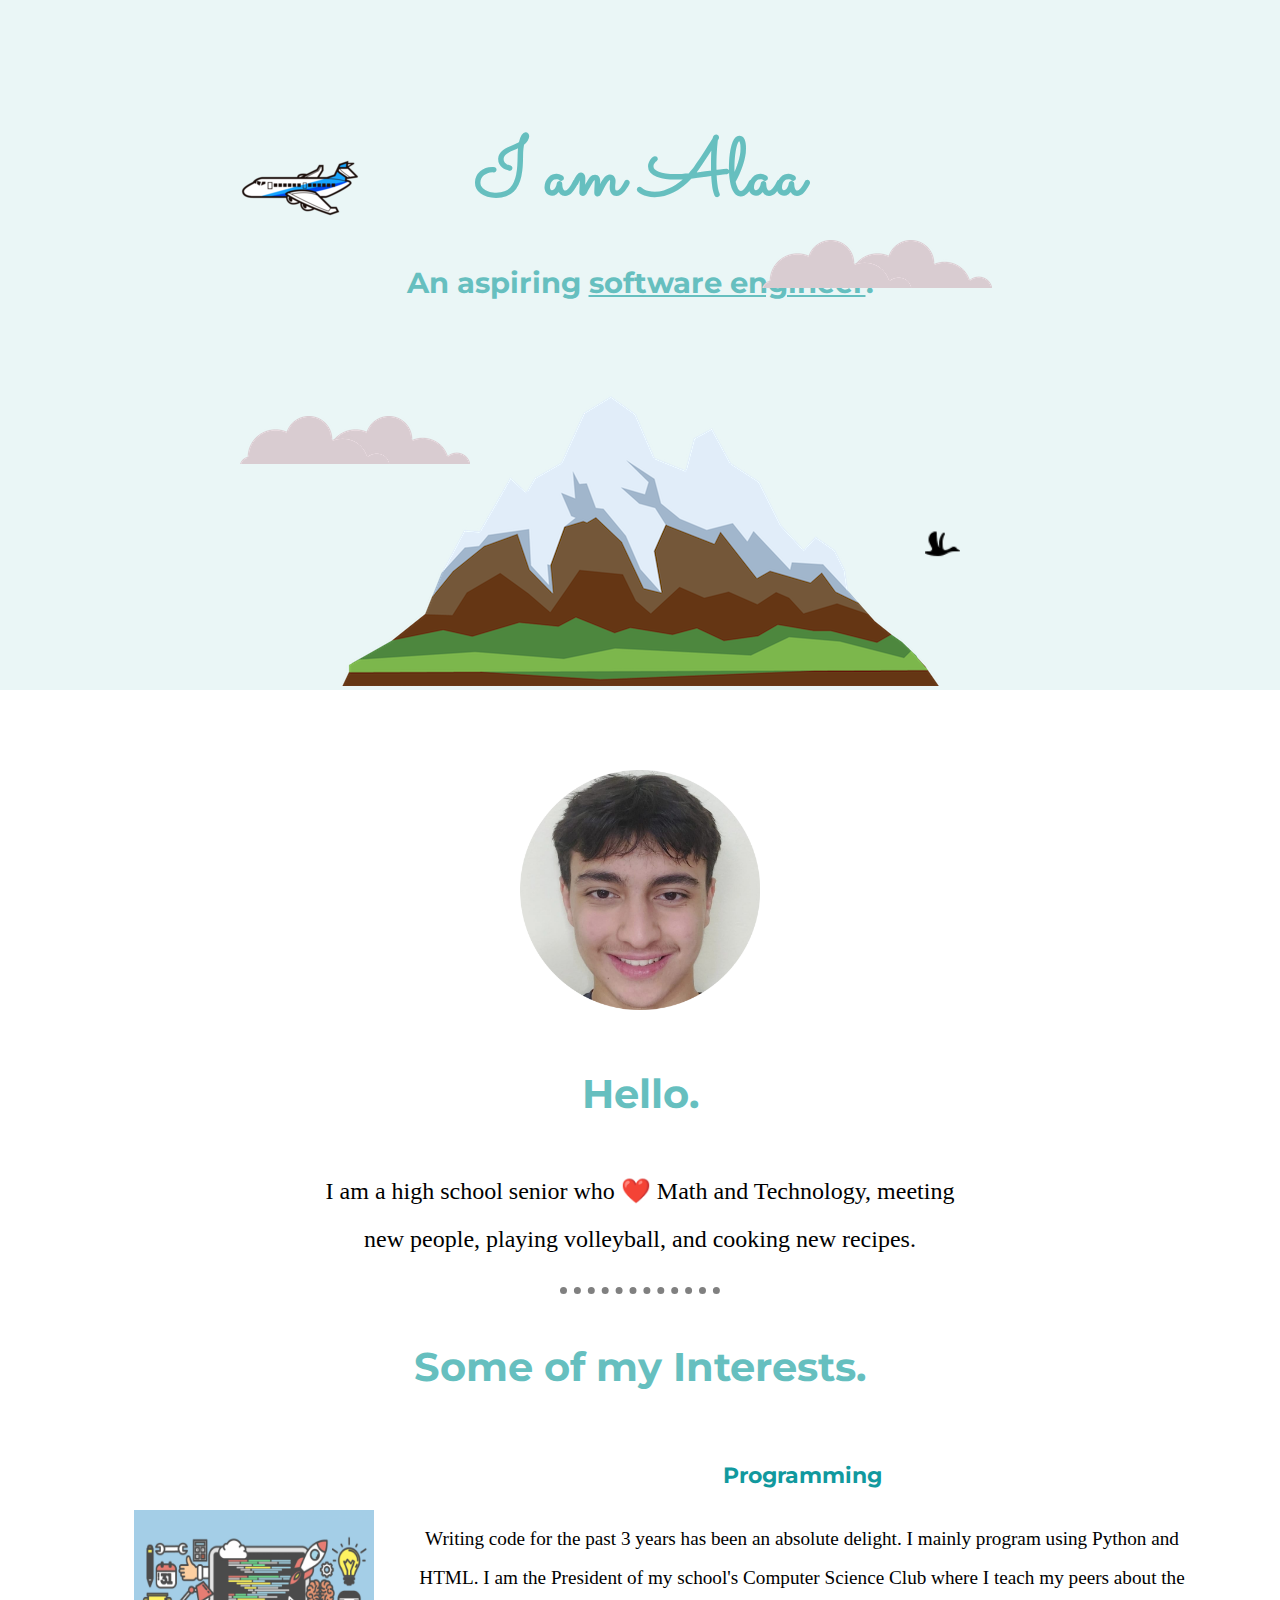
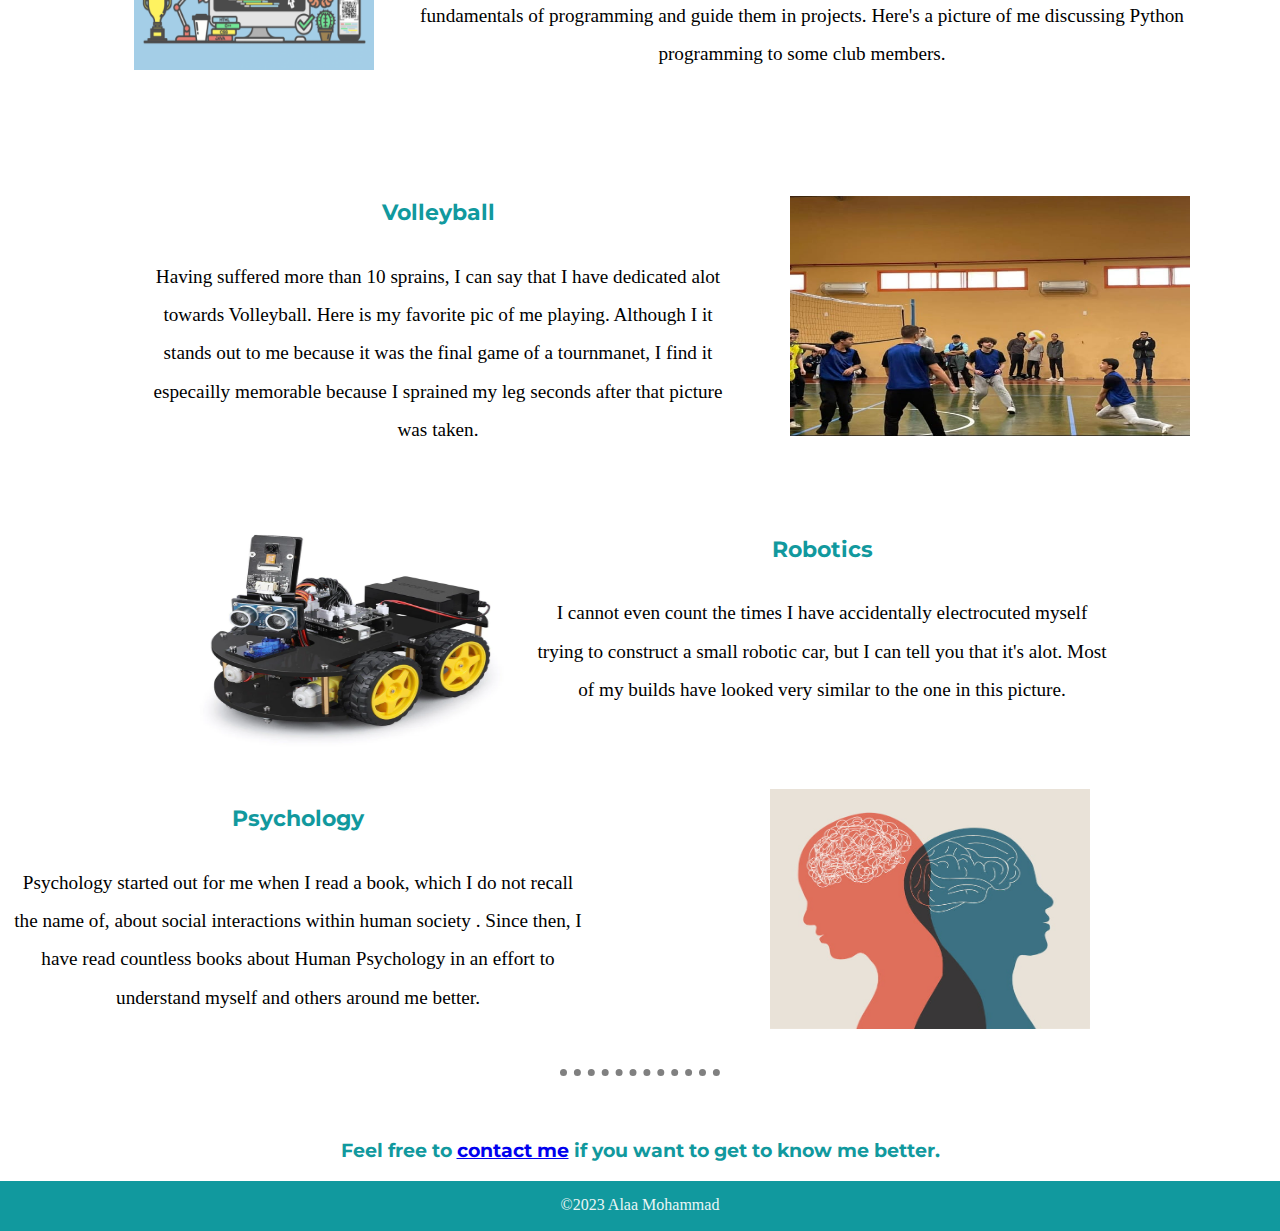
<file: index.html>
<!DOCTYPE html>
<html lang="en" dir="ltr">
  <head>
    <meta charset="utf-8">
    <title>Alaa's Website</title>
      <link rel="icon" href="images/guitar.png">
    <link rel="stylesheet" href="CSS/styles.css">
    <link rel="preconnect" href="https://fonts.googleapis.com">
<link rel="preconnect" href="https://fonts.gstatic.com" crossorigin>
<link href="https://fonts.googleapis.com/css2?family=Merriweather&family=Montserrat&family=Sacramento&display=swap" rel="stylesheet">
  </head>
  <body>
    <div class="first-container">
      <h1 class = "myname">I am Alaa</h1>
      <p class = "first-description">An aspiring <span style = "text-decoration: underline;">software engineer</span>.</p>
      <img class = "cloud1" src="images/cloud.png" alt="">
      <img class = "cloud2" src="images/cloud.png" alt="">
      <img src="images/mountain.png" alt="">
      <img class = "airplane" src="images/airplane.png" alt="">
      <img class = "cloud3" src="images/cloud.png" alt="">
      <img class = "cloud4" src="images/cloud.png" alt="">
      <img class = "bird" src="images/flyingbird.png" alt="">

    </div>
    <div class="second-container">
    <img class = "personal-photo" src="images/me new.jpg" alt="">
    <h2>Hello.</h2>
    <p style = "font-size: 1.5em">I am a high school senior who ❤️ Math and
      Technology, meeting new people, playing volleyball, and cooking new recipes.
</p>
    </div>
    <hr>

    <div class="third-container">


      <h2>Some of my Interests.</h2>
      <div class="skill1">


        <div class="img1">
<img class = "programming-image" src="images/programming.png" alt="">
        </div>
        <div class="desc1">
          <h3>Programming</h3>
<p style = "margin-bottom: 20px; margin-top: 0;"> Writing code for the past 3 years has been an absolute delight. I mainly program using Python and HTML.
   I am the President of my school's Computer Science Club where I teach my peers about the fundamentals of programming and guide them in projects.
   Here's a picture of me discussing Python programming to some club members.
</p>
        </div>

      </div>

      <br>
      <br>



    <div class="skill2">

      <div class="desc2">
<h3>Volleyball</h3>
        Having suffered more than 10 sprains, I can say that I have dedicated alot towards Volleyball. Here is my favorite pic of me playing.
        Although I it stands out to me because it was the final game of a tournmanet, I
        find it especailly memorable because I sprained my leg seconds after that picture was taken.

      </div>

      <div class="img2">

        <img class = "volleypic" src="images/volley.jpeg" alt="">

      </div>

    </div>

    <div class="skill3">
<div class="img3">
  <img class = "robot-image" src="images/robot car.webp" alt="">
</div>

<div class="desc3">
  <h3>Robotics</h3>
<p>I cannot even count the times I have accidentally electrocuted myself trying to construct
  a small robotic car, but I can tell you that it's alot. Most of my
builds have looked very similar to the one in this picture.</p>
</div>
    </div>

    <div class="skill4">

<div class="desc4">
  <h3>Psychology</h3>
<p>Psychology started out for me when I read a book, which I do not recall the name of, about social interactions within human society .
  Since then, I have read countless books about Human Psychology
  in an effort to understand myself and others around me better.</p>
</div>

<div class="img4">
<img class = "psychology-image" src="images/psychology.jpg" alt="">
</div>

    </div>

    </div>

    <hr>
    <br>
    <br>
<div class="fourth-container">

  <h3>Feel free to <span><a href = "mailto:alaamaisammohamad@gmail.com">contact me<a></span> if you want to get to know me better.</h3>



</div>


</div>

<div class="final-container">

  <p style = "color: #EAF6F6; padding-top: 15px;">©2023 Alaa Mohammad</p>

</div>


  </body>
</html>
</file>
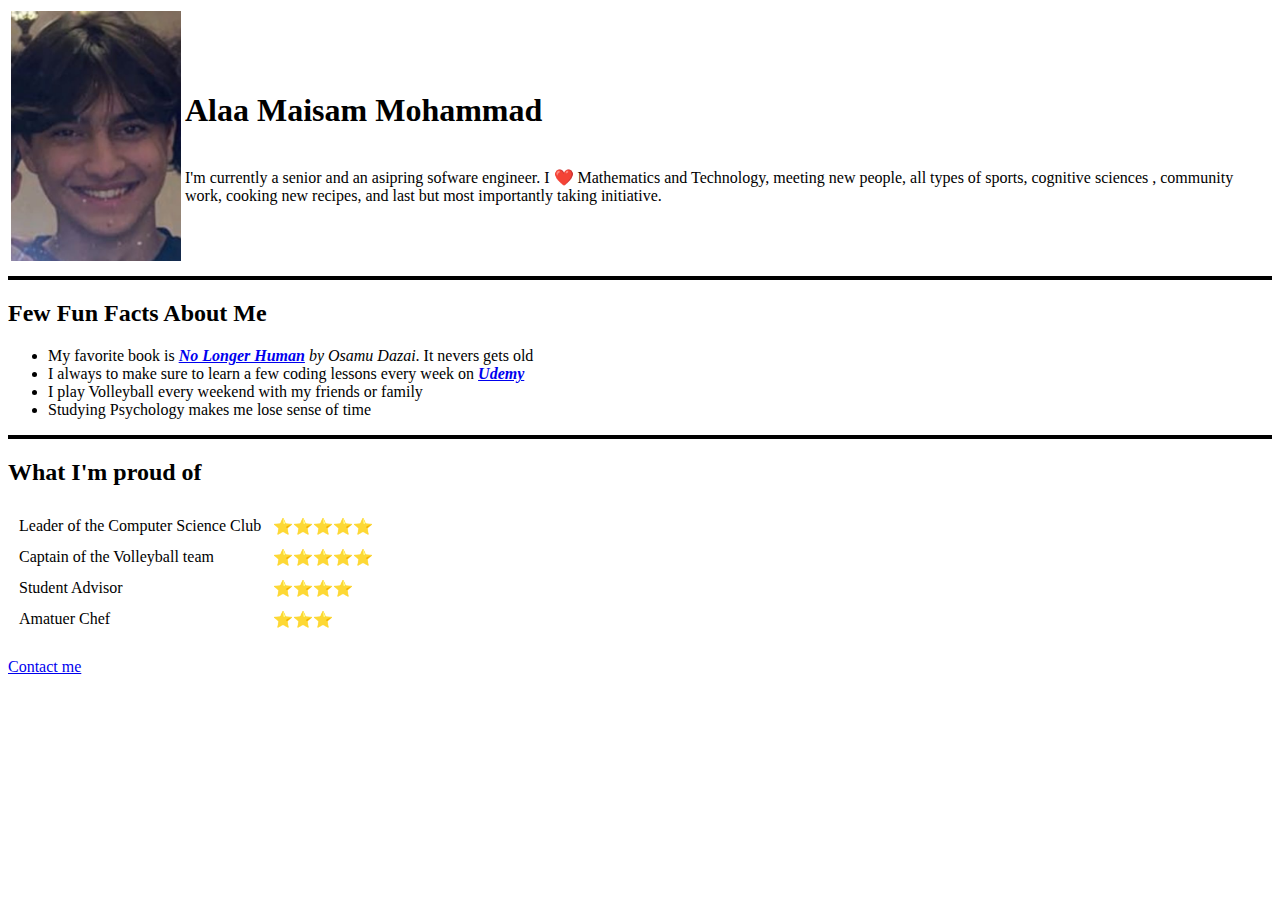
<file: First website.html>
<!DOCTYPE html>
<html lang="en" dir="ltr">
  <head>
    <meta charset="utf-8">
    <title>My personal Web Page</title>
  </head>
  <body>
<table>
  <tr>
    <td><img src="me.jfif" alt="An image of me" width = "170" height = "250"></td>
    <td>
      <h1>Alaa Maisam Mohammad</h1>
      <br>
      I'm currently a senior and an asipring sofware engineer. I ❤️ Mathematics and Technology, meeting new people, all types of sports, cognitive sciences
      , community work, cooking new recipes, and last but most importantly taking initiative.
      </td>
  </tr>
  </table>
  <hr size = "4" color = "black">
  <h2>Few Fun Facts About Me</h2>
  <ul>
  <li>My favorite book is <em><b><a href="https://en.wikipedia.org/wiki/No_Longer_Human">No Longer Human</a></b> by Osamu Dazai</em>. It nevers gets old</li>
  <li>I always to make sure to learn a few coding lessons every week on <a href="https://www.udemy.com/"><b><em>Udemy</a></em></b></li>
  <li>I play Volleyball every weekend with my friends or family</li>
  <li>Studying Psychology makes me lose sense of time</li>
  </ul>
<hr size = "4" color = "black">
  <h2>What I'm proud of</h2>
  <table cellspacing = "10">
    <tr>
      <td>Leader of the Computer Science Club</td>
      <td>⭐⭐⭐⭐⭐</td>
    </tr>
    <tr>
      <td>
        Captain of the Volleyball team
      </td>
      <td>⭐⭐⭐⭐⭐</td>
</tr>
<tr>
      <td>
        Student Advisor
      </td>
      <td>⭐⭐⭐⭐</td>
      </tr>
      <tr>
      <td>
        Amatuer Chef
      </td>
<td>⭐⭐⭐</td>
        </tr>
  </table>
<br>
  <a href="contact.html">Contact me</a>
  </body>
</html>
</file>
<file: CSS/styles.css>
body{
  text-align: center;
  margin: 0;
}

.myname{
 color: #66BFBF;
 font-family: 'Sacramento', cursive;
 font-size: 5em;
 padding-top: 1.5em;
 margin: 0;
}

.first-description{

font-size: 1.8em;
color: #66BFBF;
font-family: 'Montserrat', sans-serif;
font-weight: bold;

}

.first-container{

  background-color: #EAF6F6;
  margin:0;
}

.cloud1{

  position: absolute;
  top: 15em;
  right: 18em;
}

.cloud2{
  position: absolute;
  top: 26em;
  left: 20em;
}

.cloud3{
position: absolute;
top: 26em;
left: 15em;
}

.cloud4{

  position: absolute;
  top: 15em;
  right: 23em;
}

.airplane{
  position:absolute;
  top: 8em;
  left: 15em;
}

.bird{

  position:absolute;
  top: 33em;
  right: 20em;
  width: 2.2em;
  height: 2.2em;
}

.personal-photo{
margin-top: 5em;
  height:15em;
  width: 15em
}

h2{
color: #66BFBF;
font-size: 2.5em;
font-family: 'Montserrat', sans-serif;

}

.second-container{

  width: 40em;
  margin: 0 auto 0;
  line-height: 2;

}

hr{

  border-style: dotted none none none;
  border-color: grey;
  border-width: 7px;
  width: 10em;

}

.third-container{

  margin: 0 auto 0;
  line-height: 2;

}

h3{

  color: #11999E;
  font-family: 'Montserrat', sans-serif;
}
.programming-image{

  width: 15em;
  height: 10em;
}

.img1{
 display: inline-block;
 width: 20em;
}

.desc1{
display: inline-block;
width: 40em;
position: relative;
bottom: 10px;
font-size: 1.2em;

}

.desc2{

  display: inline-block;
  width: 30em;
  position:relative;
  right: 40px;
  font-size: 1.2em;
}

.img2{

  display: inline-block;
  width: 20em;
  height:20em;
}

.volleypic{

  width: 25em;
  height: 15em;
  position: relative;
  left: 20px;

}

.final-container{

  height: 50px;
  background-color: #11999E;
}

.img3{
display: inline-block;
width: 20em;
}

.robot-image{
  width: 20em;
  height: 15em;
}

.desc3{
  display: inline-block;
  width: 30em;
  position: relative;
  bottom: 60px;
  left: 20px;
  font-size: 1.2em
}

.desc4{
  display: inline-block;
  width: 30em;
  position: relative;
  bottom: 25px;
  right: 20px;
  font-size: 1.2em;


}

.img4{
  display: inline-block;
  width: 40em;

}

.psychology-image{
  width: 20em;
  height: 15em;

}
</file>
